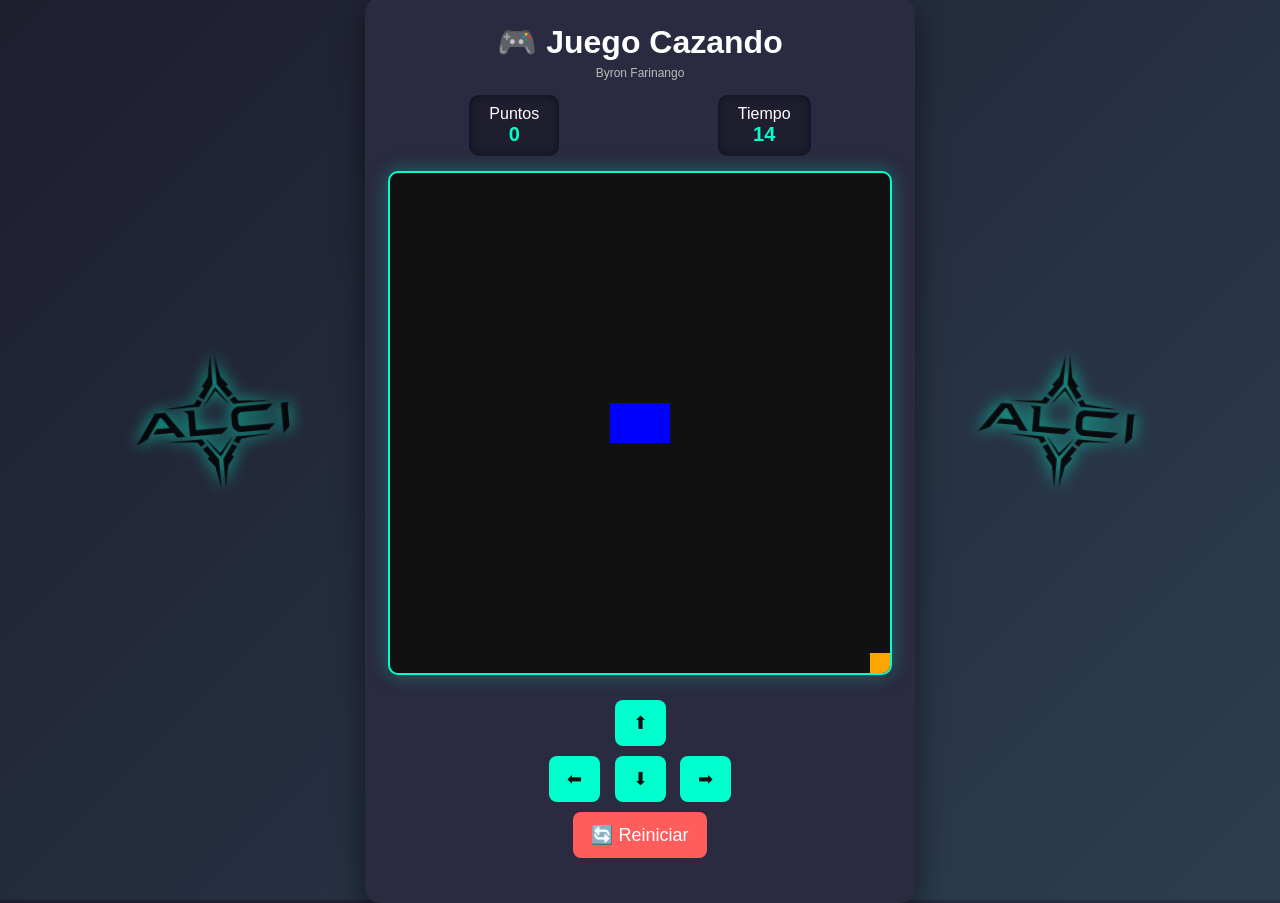
<file: index.html>
<!DOCTYPE html>
<html lang="es">
<head>
  <meta charset="UTF-8">
  <title>Juego Cazando</title>
  <link rel="stylesheet" href="cazando.css">
</head>

<body onload="iniciarJuego();">

  <div class="game-container">

    <header class="game-header">
      <h1>🎮 Juego Cazando</h1>
      <p class="autor">Byron Farinango</p>
    </header>

    <section class="game-panel">
      <div class="stat">
        <span>Puntos</span>
        <strong id="txtpuntos">0</strong>
      </div>
      <div class="stat">
        <span>Tiempo</span>
        <strong id="txttiempo">15</strong>
      </div>
    </section>

    <section class="game-area">
  
  <img src="logo_alci.png" class="logo lado-izq">

  <canvas id="areaJuego" width="500" height="500"></canvas>

  <img src="logo_alci.png" class="logo lado-der">

    </section>

    <section class="controles">
      <button onclick="moverArriba()">⬆</button>
      <div>
        <button onclick="moverIzquierda()">⬅</button>
        <button onclick="moverAbajo()">⬇</button>
        <button onclick="moverDerecha()">➡</button>
      </div>
      <button class="reset" onclick="reiniciar()">🔄 Reiniciar</button>
    </section>

    <p id="mensaje"></p>

  </div>

  <script src="utilitarios.js"></script>
  <script src="cazando.js"></script>

</body>
</html>
</file>
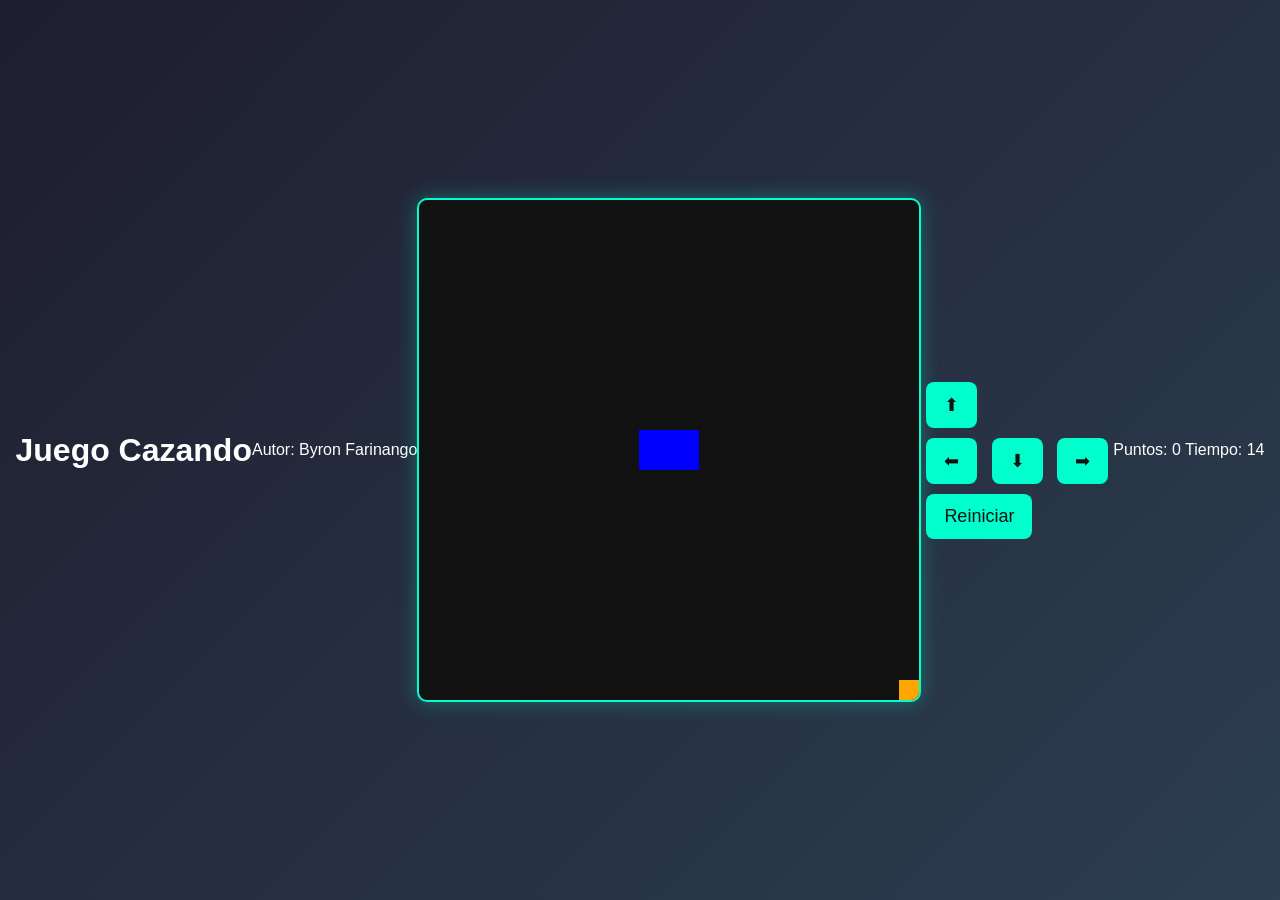
<file: cazando.html>
<!DOCTYPE html>
<html>
<head>
  <title>Juego Cazando</title>
  <link rel="stylesheet" href="cazando.css">

</head>
<body onload="iniciarJuego();">

  <h1>Juego Cazando</h1>
  <p>Autor: Byron Farinango</p>
  <canvas id="areaJuego" width="500" height="500"></canvas>

  <div class="controles">
    <button onclick="moverArriba();">⬆</button>
    <br>
    <button onclick="moverIzquierda();">⬅</button>
    <button onclick="moverAbajo();">⬇</button>
    <button onclick="moverDerecha();">➡</button>
    <br>
    <button onclick="reiniciar();">Reiniciar</button>
  </div>

  <div class="panel">
    <span>Puntos: <span id="txtpuntos">0</span></span>
    <span>Tiempo: <span id="txttiempo">10</span></span>
  </div>

  <p id="mensaje"></p>
  <script src="cazando.js"></script>
  <script src="utilitarios.js"></script>

</body>
</html>
</file>
<file: cazando.css>
/* RESET */
* {
  margin: 0;
  padding: 0;
  box-sizing: border-box;
}

/* FONDO MODERNO */
body {
  font-family: 'Segoe UI', sans-serif;
  background: linear-gradient(135deg, #1e1e2f, #2c3e50);
  color: white;
  display: flex;
  justify-content: center;
  align-items: center;
  height: 100vh;
}

/* CONTENEDOR PRINCIPAL */
.game-container {
  background: #2a2a40;
  padding: 25px;
  border-radius: 15px;
  box-shadow: 0 10px 30px rgba(0,0,0,0.5);
  text-align: center;
  width: 550px;
}

/* HEADER */
.game-header h1 {
  margin-bottom: 5px;
}

.autor {
  font-size: 12px;
  color: #bbb;
}

/* PANEL DE ESTADÍSTICAS */
.game-panel {
  display: flex;
  justify-content: space-around;
  margin: 15px 0;
}

.stat {
  background: #1e1e2f;
  padding: 10px 20px;
  border-radius: 10px;
  box-shadow: inset 0 0 10px rgba(0,0,0,0.5);
}

.stat strong {
  display: block;
  font-size: 20px;
  color: #00ffcc;
}

/* CANVAS */
.game-area {
  display: flex;
  justify-content: center;
}

canvas {
  background: #111;
  border-radius: 10px;
  border: 2px solid #00ffcc;
  box-shadow: 0 0 20px rgba(0,255,204,0.3);
}

/* CONTROLES */
.controles {
  margin-top: 20px;
}

button {
  background: #00ffcc;
  border: none;
  color: #111;
  padding: 12px 18px;
  margin: 5px;
  font-size: 18px;
  border-radius: 8px;
  cursor: pointer;
  transition: all 0.2s ease;
}

/* HOVER PRO */
button:hover {
  background: #00ccaa;
  transform: scale(1.1);
}

/* BOTÓN RESET */
.reset {
  background: #ff5c5c;
  color: white;
}

.reset:hover {
  background: #ff2e2e;
}

/* MENSAJE */
#mensaje {
  margin-top: 15px;
  font-weight: bold;
  color: #ffcc00;
}

/* CONTENEDOR CON LOGOS */
.game-area {
  display: flex;
  align-items: center;
  justify-content: center;
  gap: 20px;
}

/* LOGOS */
.logo {
  width: 300px;
  height: auto;
  opacity: 0.8;
  transition: transform 0.3s ease, opacity 0.3s ease;
}

/* EFECTO HOVER PRO */
.logo:hover {
  transform: scale(1.1);
  opacity: 1;
}

/* OPCIONAL: lados */
.lado-izq {
  transform: rotate(-5deg);
}

.lado-der {
  transform: rotate(5deg);
}

.logo {
  filter: drop-shadow(0 0 8px #00ffcc);
}

@keyframes flotar {
  0% { transform: translateY(0px); }
  50% { transform: translateY(-10px); }
  100% { transform: translateY(0px); }
}

.logo {
  animation: flotar 3s ease-in-out infinite;
}
</file>
